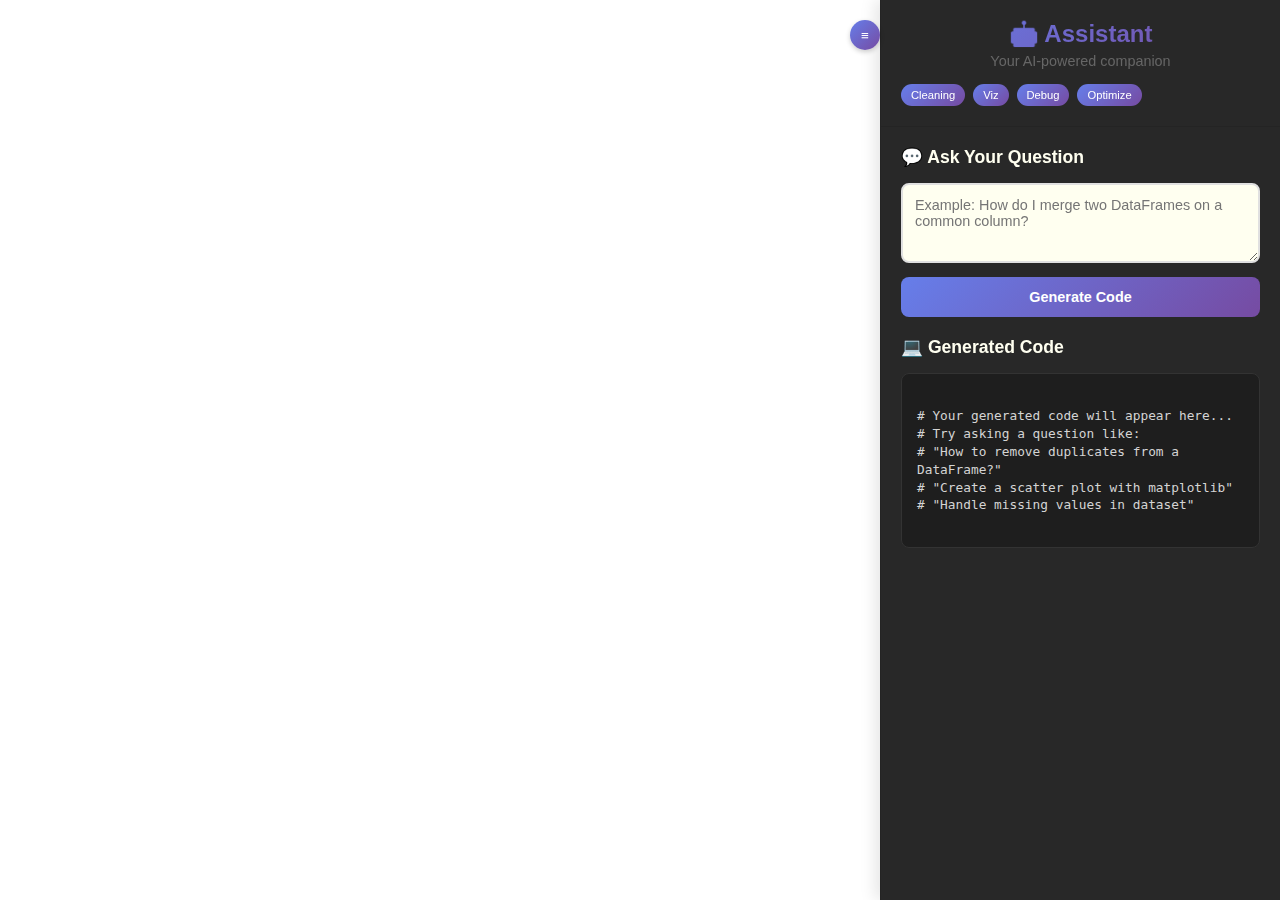
<file: templates/index.html>
<!DOCTYPE html>
<html lang="en">
<head>
    <meta charset="UTF-8">
    <meta name="viewport" content="width=device-width, initial-scale=1.0">
    <title>Data Science Assistant</title>
    <style>
        * {
            margin: 0;
            padding: 0;
            box-sizing: border-box;
        }

        body {
            font-family: 'SF Pro Display', -apple-system, BlinkMacSystemFont, 'Segoe UI', Roboto, sans-serif;
            margin: 0;
            padding: 0;
        }

        .sidebar {
            position: fixed;
            right: 0;
            top: 0;
            height: 100vh;
            width: 400px;
            background: rgba(36, 36, 36, 0.98);
            backdrop-filter: blur(20px);
            box-shadow: -5px 0 15px rgba(0, 0, 0, 0.1);
            border-left: 1px solid rgba(0, 0, 0, 0.1);
            display: flex;
            flex-direction: column;
            overflow-y: auto;
            z-index: 1000;
        }

        .header {
            padding: 20px;
            border-bottom: 1px solid rgba(0, 0, 0, 0.1);
        }

        .title {
            font-size: 1.5rem;
            font-weight: 700;
            background: linear-gradient(135deg, #667eea, #764ba2);
            -webkit-background-clip: text;
            -webkit-text-fill-color: transparent;
            background-clip: text;
            margin-bottom: 5px;
        }

        .subtitle {
            color: #666;
            font-size: 0.9rem;
        }

        .features {
            display: flex;
            flex-wrap: wrap;
            gap: 8px;
            margin-top: 15px;
        }

        .feature-tag {
            background: linear-gradient(135deg, #667eea, #764ba2);
            color: white;
            padding: 5px 10px;
            border-radius: 15px;
            font-size: 0.7rem;
            font-weight: 500;
        }

        .content {
            padding: 20px;
            flex-grow: 1;
            display: flex;
            flex-direction: column;
        }

        .section-title {
            font-size: 1.1rem;
            font-weight: 600;
            margin-bottom: 15px;
            color: #FFFFF0;
        }

        .query-input {
            width: 100%;
            padding: 12px;
            background: #FFFFF0;
            border: 2px solid #e0e0e0;
            border-radius: 8px;
            font-size: 0.9rem;
            font-family: inherit;
            transition: border-color 0.3s ease;
            resize: vertical;
            min-height: 80px;
            margin-bottom: 10px;
        }

        .query-input:focus {
            outline: none;
            border-color: #667eea;
        }

        .generate-btn {
            background: linear-gradient(135deg, #667eea, #764ba2);
            color: white;
            border: none;
            padding: 12px 20px;
            border-radius: 8px;
            font-size: 0.9rem;
            font-weight: 600;
            cursor: pointer;
            transition: transform 0.2s ease;
            margin-bottom: 20px;
            width: 100%;
        }

        .generate-btn:hover {
            transform: translateY(-2px);
        }

        .generate-btn:active {
            transform: translateY(0);
        }

        .generate-btn:disabled {
            opacity: 0.6;
            cursor: not-allowed;
            transform: none;
        }

        .code-output {
            background: #1e1e1e;
            color: #d4d4d4;
            padding: 15px;
            border-radius: 8px;
            font-family: 'Monaco', 'Menlo', 'Ubuntu Mono', monospace;
            font-size: 0.8rem;
            line-height: 1.4;
            min-height: 150px;
            overflow-x: auto;
            white-space: pre-wrap;
            border: 1px solid #333;
            margin-bottom: 10px;
        }

        .explanation {
            background: #f8f9fa;
            border-left: 4px solid #667eea;
            padding: 12px;
            margin-bottom: 15px;
            border-radius: 0 8px 8px 0;
            font-size: 0.85rem;
            color: #555;
        }

        .quick-examples {
            margin-top: auto;
        }

        .examples-grid {
            display: grid;
            grid-template-columns: 1fr;
            gap: 10px;
            margin-top: 10px;
        }

        .example-card {
            background: rgba(255, 255, 255, 0.9);
            border: 1px solid rgba(0, 0, 0, 0.1);
            border-radius: 8px;
            padding: 10px;
            cursor: pointer;
            transition: all 0.3s ease;
        }

        .example-card:hover {
            transform: translateY(-2px);
            box-shadow: 0 5px 15px rgba(0, 0, 0, 0.1);
            border-color: #667eea;
        }

        .example-text {
            font-size: 0.8rem;
            color: #666;
            font-style: italic;
        }

        .copy-btn {
            background: #28a745;
            color: white;
            border: none;
            padding: 6px 12px;
            border-radius: 5px;
            font-size: 0.7rem;
            cursor: pointer;
            margin-top: 8px;
            transition: background-color 0.3s ease;
        }

        .copy-btn:hover {
            background: #218838;
        }

        .loading {
            display: none;
            text-align: center;
            color: #667eea;
            font-weight: 500;
            font-size: 0.9rem;
            margin-bottom: 15px;
        }

        .spinner {
            border: 2px solid #f3f3f3;
            border-top: 2px solid #667eea;
            border-radius: 50%;
            width: 16px;
            height: 16px;
            animation: spin 1s linear infinite;
            display: inline-block;
            margin-right: 8px;
        }

        @keyframes spin {
            0% { transform: rotate(0deg); }
            100% { transform: rotate(360deg); }
        }

        .toggle-sidebar {
            position: fixed;
            right: 400px;
            top: 20px;
            background: linear-gradient(135deg, #667eea, #764ba2);
            color: white;
            border: none;
            width: 30px;
            height: 30px;
            border-radius: 50%;
            cursor: pointer;
            display: flex;
            align-items: center;
            justify-content: center;
            z-index: 1001;
            box-shadow: 0 2px 5px rgba(0, 0, 0, 0.2);
            transition: right 0.3s ease;
        }

        .sidebar.collapsed {
            right: -400px;
        }

        .sidebar.collapsed + .toggle-sidebar {
            right: 20px;
        }

        @media (max-width: 500px) {
            .sidebar {
                width: 100%;
                right: -100%;
            }
            
            .sidebar.open {
                right: 0;
            }
            
            .toggle-sidebar {
                right: 20px;
            }
        }
    </style>
</head>
<body>
    <div class="sidebar" id="sidebar">
        <div class="header" align="center">
            <h1 class="title">🤖 Assistant</h1>
            <p class="subtitle">Your AI-powered companion</p>
            <div class="features" align="center">
                <div class="feature-tag">       Cleaning</div>
                <div class="feature-tag"> Viz</div>
                <div class="feature-tag"> Debug</div>
                <div class="feature-tag"> Optimize</div>
            </div>
        </div>

        <div class="content">
            <div class="input-section">
                <h3 class="section-title">💬 Ask Your Question</h3>
                <textarea 
                    class="query-input" 
                    placeholder="Example: How do I merge two DataFrames on a common column?"
                    id="queryInput"
                ></textarea>
                <button class="generate-btn" id="generateBtn">
                    Generate Code
                </button>
                <div class="loading" id="loading">
                    <div class="spinner"></div>
                    Generating code...
                </div>
            </div>

            <div class="output-section">
                <h3 class="section-title">💻 Generated Code</h3>
                <div class="code-output" id="codeOutput">
# Your generated code will appear here...
# Try asking a question like:
# "How to remove duplicates from a DataFrame?"
# "Create a scatter plot with matplotlib"
# "Handle missing values in dataset"
                </div>
                <button class="copy-btn" onclick="copyCode()" id="copyBtn" style="display: none;">
                    📋 Copy Code
                </button>
                <div class="explanation" id="explanation" style="display: none;">
                    <strong>Explanation:</strong> <span id="explanationText"></span>
                </div>
            </div>
        </div>
    </div>

    <button class="toggle-sidebar" onclick="toggleSidebar()">≡</button>

    <script>
        // Set up event listeners when DOM is loaded
        document.addEventListener('DOMContentLoaded', function() {
            document.getElementById('generateBtn').addEventListener('click', generateCode);
            
            // Enter key support (Ctrl+Enter or Cmd+Enter)
            document.getElementById('queryInput').addEventListener('keypress', function(e) {
                if (e.key === 'Enter' && (e.ctrlKey || e.metaKey)) {
                    generateCode();
                }
            });
        });

        function setExample(text) {
            document.getElementById('queryInput').value = text;
        }

        async function generateCode() {
            const query = document.getElementById('queryInput').value.trim();
            if (!query) {
                alert('Please enter a question or query!');
                return;
            }

            // Show loading state
            document.getElementById('loading').style.display = 'block';
            document.getElementById('generateBtn').disabled = true;
            document.getElementById('copyBtn').style.display = 'none';
            document.getElementById('explanation').style.display = 'none';

            try {
                // Call Flask backend API
                const response = await fetch('/ask', {
                    method: 'POST',
                    headers: {
                        'Content-Type': 'application/json',
                    },
                    body: JSON.stringify({ question: query })
                });

                if (!response.ok) {
                    throw new Error(`HTTP error! status: ${response.status}`);
                }

                const data = await response.json();
                
                // Display the result
                document.getElementById('codeOutput').textContent = data.answer;
                document.getElementById('explanationText').textContent = "Code generated by Gemini AI. See comments in code for explanations.";
                document.getElementById('explanation').style.display = 'block';
                document.getElementById('copyBtn').style.display = 'inline-block';

            } catch (error) {
                console.error('Error:', error);
                document.getElementById('codeOutput').textContent = `# Error: ${error.message}\n# Please try again or check your network connection.`;
                document.getElementById('explanationText').textContent = "An error occurred while generating the code.";
                document.getElementById('explanation').style.display = 'block';
            } finally {
                // Hide loading state
                document.getElementById('loading').style.display = 'none';
                document.getElementById('generateBtn').disabled = false;
            }
        }

        function copyCode() {
            const code = document.getElementById('codeOutput').textContent;
            navigator.clipboard.writeText(code).then(() => {
                const btn = document.getElementById('copyBtn');
                const originalText = btn.textContent;
                btn.textContent = '✅ Copied!';
                setTimeout(() => {
                    btn.textContent = originalText;
                }, 2000);
            });
        }

        function toggleSidebar() {
            const sidebar = document.getElementById('sidebar');
            sidebar.classList.toggle('collapsed');
        }
    </script>
</body>
</html>
</file>
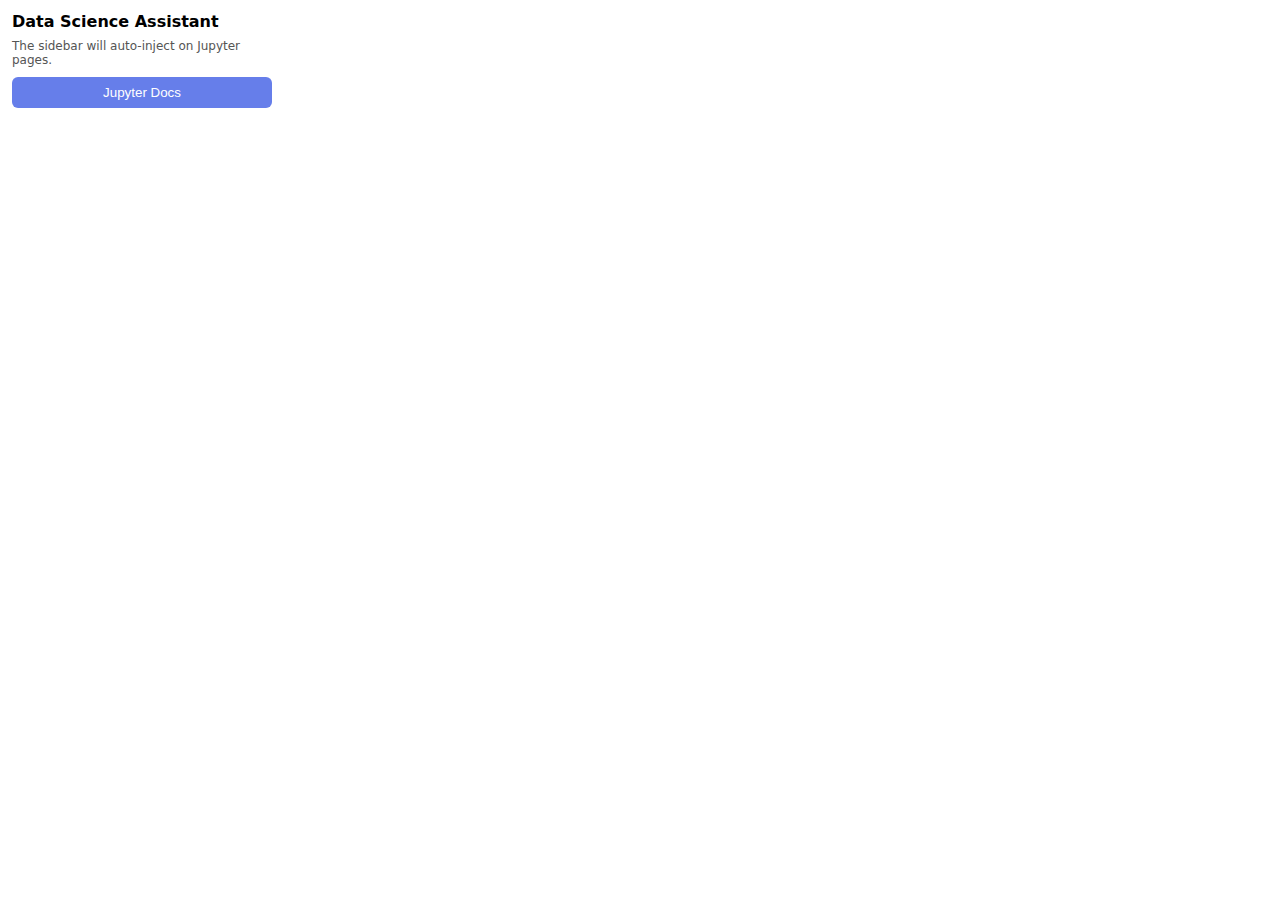
<file: extension/popup.html>
<!DOCTYPE html>
<html>
<head>
    <meta charset="utf-8" />
    <title>Data Science Assistant</title>
    <style>
        body { font-family: system-ui, -apple-system, Segoe UI, Roboto, sans-serif; margin: 0; padding: 12px; width: 260px; }
        h1 { font-size: 16px; margin: 0 0 8px; }
        .hint { color: #555; font-size: 12px; }
        button { margin-top: 10px; width: 100%; padding: 8px; border: none; border-radius: 6px; background: #667eea; color: #fff; cursor: pointer; }
    </style>
    <script>
        function openJupyterHelp() {
            chrome.tabs.create({ url: 'https://jupyter.org' });
        }
    </script>
    </head>
<body>
    <h1>Data Science Assistant</h1>
    <div class="hint">The sidebar will auto-inject on Jupyter pages.</div>
    <button onclick="openJupyterHelp()">Jupyter Docs</button>
</body>
</html>
</file>
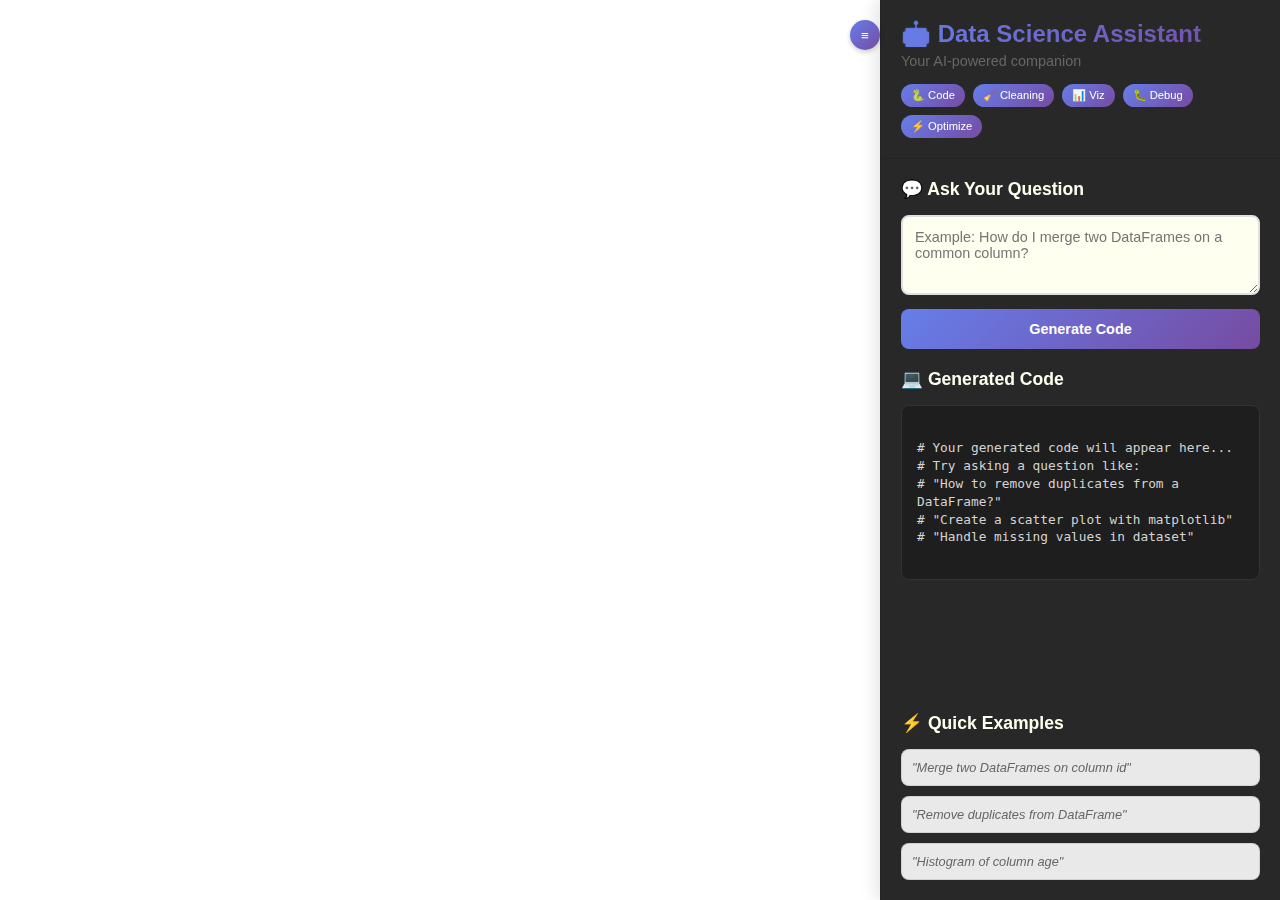
<file: templates/data_science_assistant.html>
<!DOCTYPE html>
<html lang="en">
<head>
    <meta charset="UTF-8">
    <meta name="viewport" content="width=device-width, initial-scale=1.0">
    <title>Data Science Assistant</title>
    <style>
        * {
            margin: 0;
            padding: 0;
            box-sizing: border-box;
        }

        body {
            font-family: 'SF Pro Display', -apple-system, BlinkMacSystemFont, 'Segoe UI', Roboto, sans-serif;
            margin: 0;
            padding: 0;
        }

        .sidebar {
            position: fixed;
            right: 0;
            top: 0;
            height: 100vh;
            width: 400px;
            background: rgba(36, 36, 36, 0.98);
            backdrop-filter: blur(20px);
            box-shadow: -5px 0 15px rgba(0, 0, 0, 0.1);
            border-left: 1px solid rgba(0, 0, 0, 0.1);
            display: flex;
            flex-direction: column;
            overflow-y: auto;
            z-index: 1000;
        }

        .header {
            padding: 20px;
            border-bottom: 1px solid rgba(0, 0, 0, 0.1);
        }

        .title {
            font-size: 1.5rem;
            font-weight: 700;
            background: linear-gradient(135deg, #667eea, #764ba2);
            -webkit-background-clip: text;
            -webkit-text-fill-color: transparent;
            background-clip: text;
            margin-bottom: 5px;
        }

        .subtitle {
            color: #666;
            font-size: 0.9rem;
        }

        .features {
            display: flex;
            flex-wrap: wrap;
            gap: 8px;
            margin-top: 15px;
        }

        .feature-tag {
            background: linear-gradient(135deg, #667eea, #764ba2);
            color: white;
            padding: 5px 10px;
            border-radius: 15px;
            font-size: 0.7rem;
            font-weight: 500;
        }

        .content {
            padding: 20px;
            flex-grow: 1;
            display: flex;
            flex-direction: column;
        }

        .section-title {
            font-size: 1.1rem;
            font-weight: 600;
            margin-bottom: 15px;
            color: #FFFFF0;
        }

        .query-input {
            width: 100%;
            padding: 12px;
            background: #FFFFF0;
            border: 2px solid #e0e0e0;
            border-radius: 8px;
            font-size: 0.9rem;
            font-family: inherit;
            transition: border-color 0.3s ease;
            resize: vertical;
            min-height: 80px;
            margin-bottom: 10px;
        }

        .query-input:focus {
            outline: none;
            border-color: #667eea;
        }

        .generate-btn {
            background: linear-gradient(135deg, #667eea, #764ba2);
            color: white;
            border: none;
            padding: 12px 20px;
            border-radius: 8px;
            font-size: 0.9rem;
            font-weight: 600;
            cursor: pointer;
            transition: transform 0.2s ease;
            margin-bottom: 20px;
            width: 100%;
        }

        .generate-btn:hover {
            transform: translateY(-2px);
        }

        .generate-btn:active {
            transform: translateY(0);
        }

        .generate-btn:disabled {
            opacity: 0.6;
            cursor: not-allowed;
            transform: none;
        }

        .code-output {
            background: #1e1e1e;
            color: #d4d4d4;
            padding: 15px;
            border-radius: 8px;
            font-family: 'Monaco', 'Menlo', 'Ubuntu Mono', monospace;
            font-size: 0.8rem;
            line-height: 1.4;
            min-height: 150px;
            overflow-x: auto;
            white-space: pre-wrap;
            border: 1px solid #333;
            margin-bottom: 10px;
        }

        .explanation {
            background: #f8f9fa;
            border-left: 4px solid #667eea;
            padding: 12px;
            margin-bottom: 15px;
            border-radius: 0 8px 8px 0;
            font-size: 0.85rem;
            color: #555;
        }

        .quick-examples {
            margin-top: auto;
        }

        .examples-grid {
            display: grid;
            grid-template-columns: 1fr;
            gap: 10px;
            margin-top: 10px;
        }

        .example-card {
            background: rgba(255, 255, 255, 0.9);
            border: 1px solid rgba(0, 0, 0, 0.1);
            border-radius: 8px;
            padding: 10px;
            cursor: pointer;
            transition: all 0.3s ease;
        }

        .example-card:hover {
            transform: translateY(-2px);
            box-shadow: 0 5px 15px rgba(0, 0, 0, 0.1);
            border-color: #667eea;
        }

        .example-text {
            font-size: 0.8rem;
            color: #666;
            font-style: italic;
        }

        .copy-btn {
            background: #28a745;
            color: white;
            border: none;
            padding: 6px 12px;
            border-radius: 5px;
            font-size: 0.7rem;
            cursor: pointer;
            margin-top: 8px;
            transition: background-color 0.3s ease;
        }

        .copy-btn:hover {
            background: #218838;
        }

        .loading {
            display: none;
            text-align: center;
            color: #667eea;
            font-weight: 500;
            font-size: 0.9rem;
            margin-bottom: 15px;
        }

        .spinner {
            border: 2px solid #f3f3f3;
            border-top: 2px solid #667eea;
            border-radius: 50%;
            width: 16px;
            height: 16px;
            animation: spin 1s linear infinite;
            display: inline-block;
            margin-right: 8px;
        }

        @keyframes spin {
            0% { transform: rotate(0deg); }
            100% { transform: rotate(360deg); }
        }

        .toggle-sidebar {
            position: fixed;
            right: 400px;
            top: 20px;
            background: linear-gradient(135deg, #667eea, #764ba2);
            color: white;
            border: none;
            width: 30px;
            height: 30px;
            border-radius: 50%;
            cursor: pointer;
            display: flex;
            align-items: center;
            justify-content: center;
            z-index: 1001;
            box-shadow: 0 2px 5px rgba(0, 0, 0, 0.2);
            transition: right 0.3s ease;
        }

        .sidebar.collapsed {
            right: -400px;
        }

        .sidebar.collapsed + .toggle-sidebar {
            right: 20px;
        }

        @media (max-width: 500px) {
            .sidebar {
                width: 100%;
                right: -100%;
            }
            
            .sidebar.open {
                right: 0;
            }
            
            .toggle-sidebar {
                right: 20px;
            }
        }
    </style>
</head>
<body>
    <div class="sidebar" id="sidebar">
        <div class="header">
            <h1 class="title">🤖 Data Science Assistant</h1>
            <p class="subtitle">Your AI-powered companion</p>
            <div class="features">
                <div class="feature-tag">🐍 Code</div>
                <div class="feature-tag">🧹 Cleaning</div>
                <div class="feature-tag">📊 Viz</div>
                <div class="feature-tag">🐛 Debug</div>
                <div class="feature-tag">⚡ Optimize</div>
            </div>
        </div>

        <div class="content">
            <div class="input-section">
                <h3 class="section-title">💬 Ask Your Question</h3>
                <textarea 
                    class="query-input" 
                    placeholder="Example: How do I merge two DataFrames on a common column?"
                    id="queryInput"
                ></textarea>
                <button class="generate-btn" onclick="generateCode()">
                    Generate Code
                </button>
                <div class="loading" id="loading">
                    <div class="spinner"></div>
                    Generating code...
                </div>
            </div>

            <div class="output-section">
                <h3 class="section-title">💻 Generated Code</h3>
                <div class="code-output" id="codeOutput">
# Your generated code will appear here...
# Try asking a question like:
# "How to remove duplicates from a DataFrame?"
# "Create a scatter plot with matplotlib"
# "Handle missing values in dataset"
                </div>
                <button class="copy-btn" onclick="copyCode()" id="copyBtn" style="display: none;">
                    📋 Copy Code
                </button>
                <div class="explanation" id="explanation" style="display: none;">
                    <strong>Explanation:</strong> <span id="explanationText"></span>
                </div>
            </div>

            <div class="quick-examples">
                <h3 class="section-title">⚡ Quick Examples</h3>
                <div class="examples-grid">
                    <div class="example-card" onclick="setExample('How do I merge two DataFrames df1 and df2 on column id?')">
                        <div class="example-text">"Merge two DataFrames on column id"</div>
                    </div>
                    <div class="example-card" onclick="setExample('Remove duplicates from my DataFrame')">
                        <div class="example-text">"Remove duplicates from DataFrame"</div>
                    </div>
                    <div class="example-card" onclick="setExample('Create a histogram of column age using matplotlib')">
                        <div class="example-text">"Histogram of column age"</div>
                    </div>
                </div>
            </div>
        </div>
    </div>

    <button class="toggle-sidebar" onclick="toggleSidebar()">≡</button>

    <script>
        // Knowledge base for common data science operations
        const knowledgeBase = {
            'merge': {
                code: `# Merge two DataFrames on a common column
import pandas as pd

# Inner join (default)
result = pd.merge(df1, df2, on='id')

# Left join
result = pd.merge(df1, df2, on='id', how='left')

# Outer join
result = pd.merge(df1, df2, on='id', how='outer')`,
                explanation: "pd.merge() combines DataFrames based on common columns. 'how' parameter controls the type of join (inner, left, right, outer)."
            },
            'duplicate': {
                code: `# Remove duplicates from DataFrame
import pandas as pd

# Remove all duplicate rows
df_clean = df.drop_duplicates()

# Remove duplicates based on specific columns
df_clean = df.drop_duplicates(subset=['column1', 'column2'])

# Keep last occurrence instead of first
df_clean = df.drop_duplicates(keep='last')`,
                explanation: "drop_duplicates() removes duplicate rows. Use 'subset' to specify which columns to consider for duplicates."
            },
            'histogram': {
                code: `# Create histogram using matplotlib
import matplotlib.pyplot as plt
import pandas as pd

# Basic histogram
plt.figure(figsize=(10, 6))
plt.hist(df['age'], bins=30, alpha=0.7, color='skyblue')
plt.title('Distribution of Age')
plt.xlabel('Age')
plt.ylabel('Frequency')
plt.grid(True, alpha=0.3)
plt.show()`,
                explanation: "plt.hist() creates histograms to visualize data distribution. 'bins' controls the number of bars, 'alpha' sets transparency."
            },
            'missing': {
                code: `# Handle missing values
import pandas as pd
import numpy as np

# Check for missing values
print(df.isnull().sum())

# Fill missing values with mean
df['column'] = df['column'].fillna(df['column'].mean())

# Fill with forward fill
df.fillna(method='ffill', inplace=True)

# Drop rows with missing values
df_clean = df.dropna()

# Drop columns with too many missing values
df_clean = df.dropna(axis=1, thresh=len(df)*0.5)`,
                explanation: "Multiple strategies exist for handling missing data: fillna() for imputation, dropna() for removal. Choose based on your data and analysis needs."
            },
            'normalize': {
                code: `# Normalize column between 0 and 1
import pandas as pd
from sklearn.preprocessing import MinMaxScaler

# Method 1: Manual normalization
df['salary_normalized'] = (df['salary'] - df['salary'].min()) / (df['salary'].max() - df['salary'].min())

# Method 2: Using sklearn
scaler = MinMaxScaler()
df['salary_normalized'] = scaler.fit_transform(df[['salary']])

# Method 3: Using pandas
df['salary_normalized'] = df['salary'] / df['salary'].max()`,
                explanation: "Min-Max normalization scales values to 0-1 range. Useful for machine learning algorithms sensitive to feature scales."
            },
            'keyerror': {
                code: `# Fix KeyError: column_name
import pandas as pd

# Check available columns
print(df.columns.tolist())

# Check for extra spaces in column names
print([f"'{col}'" for col in df.columns])

# Strip whitespace from column names
df.columns = df.columns.str.strip()

# Rename columns if needed
df.rename(columns={'old_name': 'new_name'}, inplace=True)

# Safe column access
if 'column_name' in df.columns:
    result = df['column_name']
else:
    print("Column 'column_name' not found!")`,
                explanation: "KeyError occurs when accessing non-existent columns. Always check column names, watch for typos, and handle whitespace issues."
            }
        };

        function setExample(text) {
            document.getElementById('queryInput').value = text;
        }

        function generateCode() {
            const query = document.getElementById('queryInput').value.trim();
            if (!query) {
                alert('Please enter a question or query!');
                return;
            }

            // Show loading
            document.getElementById('loading').style.display = 'block';
            document.querySelector('.generate-btn').disabled = true;

            // Simulate API call delay
            setTimeout(() => {
                const result = processQuery(query);
                displayResult(result);
                
                // Hide loading
                document.getElementById('loading').style.display = 'none';
                document.querySelector('.generate-btn').disabled = false;
            }, 1500);
        }

        function processQuery(query) {
            const lowerQuery = query.toLowerCase();
            
            // Simple keyword matching for demo
            if (lowerQuery.includes('merge') || lowerQuery.includes('join')) {
                return knowledgeBase.merge;
            } else if (lowerQuery.includes('duplicate')) {
                return knowledgeBase.duplicate;
            } else if (lowerQuery.includes('histogram') || lowerQuery.includes('plot')) {
                return knowledgeBase.histogram;
            } else if (lowerQuery.includes('missing') || lowerQuery.includes('null') || lowerQuery.includes('nan')) {
                return knowledgeBase.missing;
            } else if (lowerQuery.includes('normalize') || lowerQuery.includes('scale')) {
                return knowledgeBase.normalize;
            } else if (lowerQuery.includes('keyerror') || lowerQuery.includes('column')) {
                return knowledgeBase.keyerror;
            } else {
                return {
                    code: `# Generic data science template
import pandas as pd
import numpy as np
import matplotlib.pyplot as plt
import seaborn as sns

# Load your data
df = pd.read_csv('your_data.csv')

# Explore the data
print(df.head())
print(df.info())
print(df.describe())

# Your specific operation here
# Please provide more specific details for targeted code generation`,
                    explanation: "For more specific code generation, try including library names (pandas, numpy, matplotlib) and specific operations you want to perform."
                };
            }
        }

        function displayResult(result) {
            document.getElementById('codeOutput').textContent = result.code;
            document.getElementById('explanationText').textContent = result.explanation;
            document.getElementById('explanation').style.display = 'block';
            document.getElementById('copyBtn').style.display = 'inline-block';
        }

        function copyCode() {
            const code = document.getElementById('codeOutput').textContent;
            navigator.clipboard.writeText(code).then(() => {
                const btn = document.getElementById('copyBtn');
                const originalText = btn.textContent;
                btn.textContent = '✅ Copied!';
                setTimeout(() => {
                    btn.textContent = originalText;
                }, 2000);
            });
        }

        function toggleSidebar() {
            const sidebar = document.getElementById('sidebar');
            sidebar.classList.toggle('collapsed');
        }

        // Enter key support
        document.getElementById('queryInput').addEventListener('keypress', function(e) {
            if (e.key === 'Enter' && (e.ctrlKey || e.metaKey)) {
                generateCode();
            }
        });
    </script>
</body>
</html>
</file>
